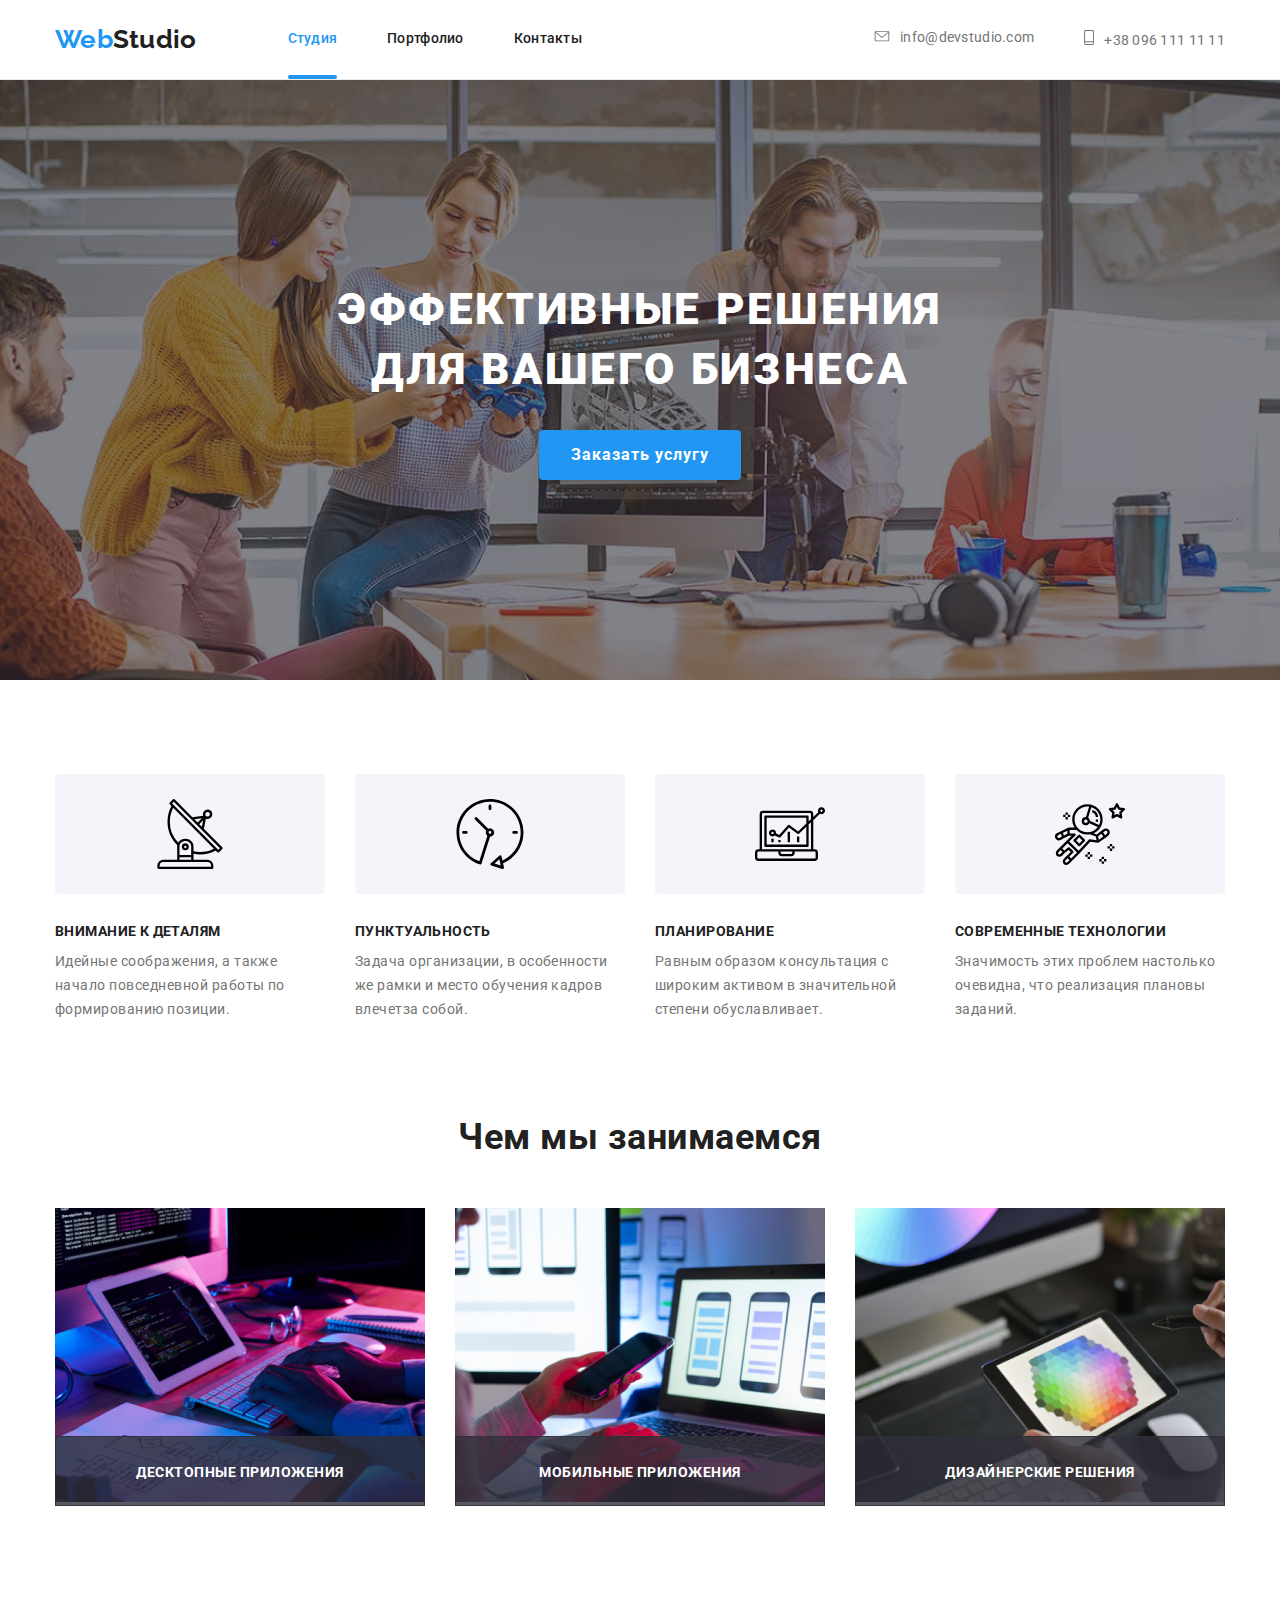
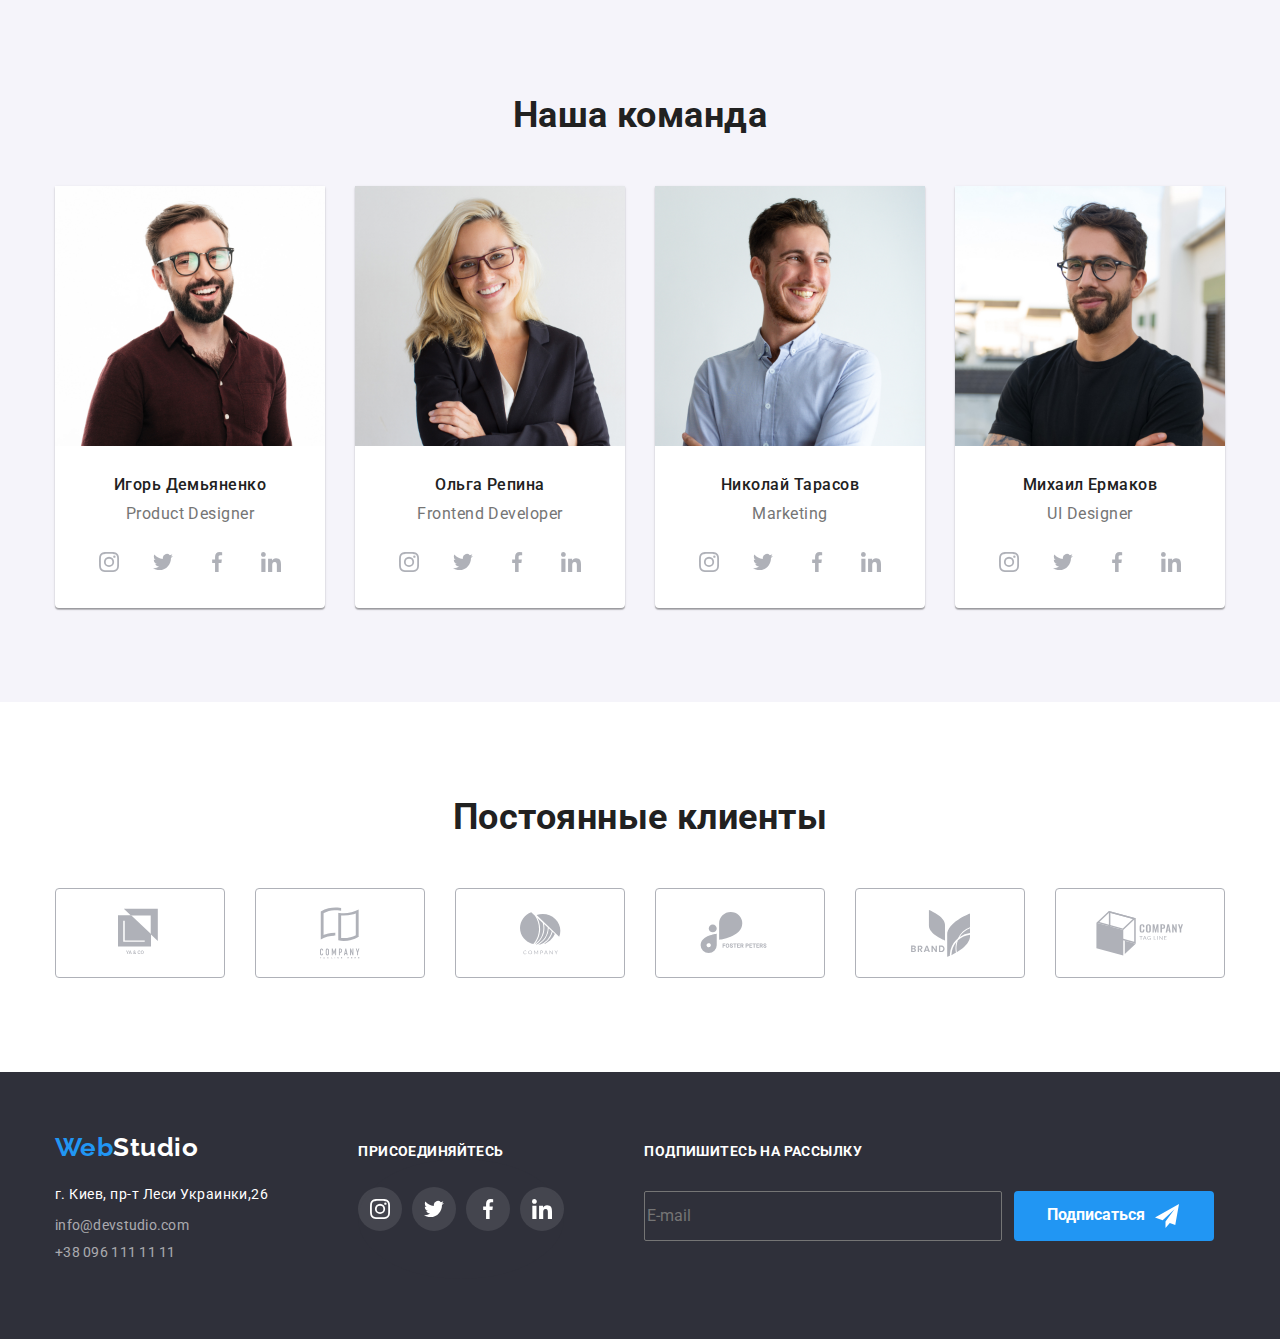
<file: index.html>
<!DOCTYPE html>
<html lang="ru">

<head>
    <meta charset="UTF-8">
    <meta http-equiv="X-UA-Compatible" content="IE=edge">
    <meta name="viewport" content="width=device-width, initial-scale=1.0">
    <link rel="preconnect" href="https://fonts.googleapis.com">
    <link rel="preconnect" href="https://fonts.gstatic.com" crossorigin>
    <link
        href="https://fonts.googleapis.com/css2?family=Raleway:wght@700&family=Roboto:wght@400;500;700;900&display=swap"
        rel="stylesheet">
    <title lang="en">WebStudio</title>
    <link rel="stylesheet" href="./css/modern-normalize.css">
    <link rel="stylesheet" href="./css/style.css">

</head>

<body>
    <!-- header -->
    <header class="header">

        <!--navigation-->
        <div class="container header-container">
            <nav class="header-nav">
                <a href="#" class="logo">Web<span class="second-logo">Studio</span></a>
                <ul class="header-list list">

                    <li class="header-item">
                        <a href="./index.html" class="link-header currecnt">Студия</a>
                    </li>

                    <li class="header-item">
                        <a href="./portfolio.html" class="link-header">Портфолио</a>
                    </li>

                    <li class="header-item">
                        <a href="" class="link-header">Контакты</a>
                    </li>
                </ul>
            </nav>
            <!--contacts-->
            <ul class="header-cont-list list">
                <li class="header-cont-item">
                    <a href="mailto:info@devstudio.com" class="contacts">
                        <svg class="header-icon" width="16" height="11">
                            <use href="./images/svg/sprite.svg#icon-mail-icon"></use>
                        </svg>info@devstudio.com
                    </a>
                </li>
                <li class="header-cont-item">
                    <a href="tel:+380961111111" class="contacts">
                        <svg class="header-icon" width="10" height="15">
                            <use href="./images/svg/sprite.svg#icon-phone-icon"></use>
                        </svg>+38 096 111 11 11
                    </a>
                </li>
            </ul>
        </div>

    </header>
    <!-- main -->
    <main>

        <!--hero-->

        <section class="hero">

            <h1 class="hero-title">Эффективные решения для вашего бизнеса</h1>
            <button type="button" class="button" data-modal-open>Заказать услугу</button>

        </section>

        <!-- our abilities -->
        <section class=" qualities section">
            <div class="container qualities-container">

                <ul class="qualities-list list">

                    <li class="qualities-item">
                        <div class="icon-container">
                            <svg class="icon" width="70" height="70">
                                <use href="./images/svg/sprite.svg#icon-feature1"></use>
                            </svg>
                        </div>
                        <h3 class="title-paragraph">Внимание к деталям</h3>
                        <p class="paragraph">Идейные соображения, а также начало повседневной работы
                            по формированию
                            позиции.</p>
                    </li>

                    <li class="qualities-item">
                        <div class="icon-container">
                            <svg class="icon" width="70" height="70">
                                <use href="./images/svg/sprite.svg#icon-feature2"></use>
                            </svg>
                        </div>
                        <h3 class="title-paragraph">Пунктуальность</h3>
                        <p class="paragraph">Задача организации, в особенности же рамки и место
                            обучения кадров влечетза
                            собой.</p>
                    </li>

                    <li class="qualities-item">
                        <div class="icon-container">
                            <svg class="icon" width="70" height="70">
                                <use href="./images/svg/sprite.svg#icon-feature3"></use>
                            </svg>
                        </div>
                        <h3 class="title-paragraph">Планирование</h3>
                        <p class="paragraph">Равным образом консультация с широким активом в
                            значительной степени
                            обуславливает.</p>
                    </li>

                    <li class="qualities-item">
                        <div class="icon-container">
                            <svg class="icon" width="70" height="70">
                                <use href="./images/svg/sprite.svg#icon-feature4"></use>
                            </svg>
                        </div>
                        <h3 class="title-paragraph">Современные технологии</h3>
                        <p class="paragraph">Значимость этих проблем настолько очевидна, что
                            реализация плановы заданий.
                        </p>
                    </li>
                </ul>
            </div>
        </section>

        <!--photo in office-->
        <section class="work section">

            <div class="container work-container">
                <h2 class="title">Чем мы занимаемся</h2>

                <ul class="work-list list">

                    <li class="work-item">
                        <img src="./images/1.jpg" alt="работа за кодом" width="370" height="294">
                        <div class="img-list">
                            <p class="work-text">Десктопные приложения</p>
                        </div>
                    </li>

                    <li class="work-item">
                        <img src="./images/2.jpg" alt="работа над проектом" width="370" height="294">
                        <div class="img-list">
                            <p class="work-text">Мобильные приложения</p>
                        </div>
                    </li>

                    <li class="work-item">
                        <img src="./images/3.jpg" alt="работа над проектом" width="370" height="294">
                        <div class="img-list">
                            <p class="work-text">Дизайнерские решения</p>
                        </div>
                    </li>
                </ul>
            </div>

        </section>

        <!--our team-->
        <section class="team section">

            <div class="container">

                <h2 class="title">Наша команда</h2>
                <ul class="team-list list">
                    <li class="team-item">
                        <div class="team-description">
                            <img class="team-photo" src="./images/person1.jpg" alt="Игорь Демьяненко" width="270"
                                height="260">
                            <div class="team-section">

                                <h3 class="name-team">Игорь Демьяненко</h3>
                                <p class="role-team">Product Designer</p>

                                <ul class="mate">
                                    <li class="mate-item">
                                        <a class="social-links" href="https://www.instagram.com/">
                                            <svg class="social-icon" width="20" height="20">
                                                <use href="./images/svg/sprite.svg#icon-instagram"></use>
                                            </svg>
                                        </a>
                                    </li>
                                    <li class="mate-item">
                                        <a class="social-links" href="https://twitter.com/">
                                            <svg class="social-icon" width="20" height="20">
                                                <use href="./images/svg/sprite.svg#icon-twitter"></use>
                                            </svg>
                                        </a>
                                    </li>
                                    <li class="mate-item">
                                        <a class="social-links" href="https://www.facebook.com/">
                                            <svg class="social-icon" width="20" height="20">
                                                <use href="./images/svg/sprite.svg#icon-facebook"></use>
                                            </svg>
                                        </a>
                                    </li>
                                    <li class="mate-item">
                                        <a class="social-links" href="https://www.linkedin.com/">
                                            <svg class="social-icon" width="20" height="20">
                                                <use href="./images/svg/sprite.svg#icon-linkedin"></use>
                                            </svg>
                                        </a>
                                    </li>

                                </ul>
                            </div>
                        </div>
                    </li>
                    <li class="team-item">
                        <div class="+">
                            <img class="team-photo" src="./images/person2.jpg" alt="Ольга Репина" width="270"
                                height="260">
                            <div class="team-section">

                                <h3 class="name-team">Ольга Репина</h3>
                                <p class="role-team">Frontend Developer</p>

                                <ul class="mate">
                                    <li class="mate-item">
                                        <a class="social-links" href="https://www.instagram.com/">
                                            <svg class="social-icon" width="20" height="20">
                                                <use href="./images/svg/sprite.svg#icon-instagram"></use>
                                            </svg>
                                        </a>
                                    </li>
                                    <li class="mate-item">
                                        <a class="social-links" href="https://twitter.com/">
                                            <svg class="social-icon" width="20" height="20">
                                                <use href="./images/svg/sprite.svg#icon-twitter"></use>
                                            </svg>
                                        </a>
                                    </li>
                                    <li class="mate-item">
                                        <a class="social-links" href="https://www.facebook.com/">
                                            <svg class="social-icon" width="20" height="20">
                                                <use href="./images/svg/sprite.svg#icon-facebook"></use>
                                            </svg>
                                        </a>
                                    </li>
                                    <li class="mate-item">
                                        <a class="social-links" href="https://www.linkedin.com/">
                                            <svg class="social-icon" width="20" height="20">
                                                <use href="./images/svg/sprite.svg#icon-linkedin"></use>
                                            </svg>
                                        </a>
                                    </li>
                                </ul>
                            </div>
                        </div>
                    </li>
                    <li class="team-item">
                        <div class="team-description">
                            <img class="team-photo" src="./images/person3.jpg" alt="Николай Тарасов" width="270"
                                height="260">
                            <div class="team-section">

                                <h3 class="name-team">Николай Тарасов</h3>
                                <p class="role-team">Marketing</p>

                                <ul class="mate">
                                    <li class="mate-item">
                                        <a class="social-links" href="https://www.instagram.com/">
                                            <svg class="social-icon" width="20" height="20">
                                                <use href="./images/svg/sprite.svg#icon-instagram"></use>
                                            </svg>
                                        </a>
                                    </li>
                                    <li class="mate-item">
                                        <a class="social-links" href="https://twitter.com/">
                                            <svg class="social-icon" width="20" height="20">
                                                <use href="./images/svg/sprite.svg#icon-twitter"></use>
                                            </svg>
                                        </a>
                                    </li>
                                    <li class="mate-item">
                                        <a class="social-links" href="https://www.facebook.com/">
                                            <svg class="social-icon" width="20" height="20">
                                                <use href="./images/svg/sprite.svg#icon-facebook"></use>
                                            </svg>
                                        </a>
                                    </li>
                                    <li class="mate-item">
                                        <a class="social-links" href="https://www.linkedin.com/">
                                            <svg class="social-icon" width="20" height="20">
                                                <use href="./images/svg/sprite.svg#icon-linkedin"></use>
                                            </svg>
                                        </a>
                                    </li>
                                </ul>
                            </div>
                        </div>
                    </li>
                    <li class="team-item">
                        <div class="team-description">
                            <img class="team-photo" src="./images/person4.jpg" alt="Михаил Ермаков" width="270"
                                height="260">
                            <div class="team-section">

                                <h3 class="name-team">Михаил Ермаков</h3>
                                <p class="role-team">UI Designer</p>

                                <ul class="mate">
                                    <li class="mate-item">
                                        <a class="social-links" href="https://www.instagram.com/">
                                            <svg class="social-icon" width="20" height="20">
                                                <use href="./images/svg/sprite.svg#icon-instagram"></use>
                                            </svg>
                                        </a>
                                    </li>
                                    <li class="mate-item">
                                        <a class="social-links" href="https://twitter.com/">
                                            <svg class="social-icon" width="20" height="20">
                                                <use href="./images/svg/sprite.svg#icon-twitter"></use>
                                            </svg>
                                        </a>
                                    </li>
                                    <li class="mate-item">
                                        <a class="social-links" href="https://www.facebook.com/">
                                            <svg class="social-icon" width="20" height="20">
                                                <use href="./images/svg/sprite.svg#icon-facebook"></use>
                                            </svg>
                                        </a>
                                    </li>
                                    <li class="mate-item">
                                        <a class="social-links" href="https://www.linkedin.com/">
                                            <svg class="social-icon" width="20" height="20">
                                                <use href="./images/svg/sprite.svg#icon-linkedin"></use>
                                            </svg>
                                        </a>
                                    </li>
                                </ul>
                            </div>
                        </div>
                    </li>
                </ul>

            </div>

        </section>
        <!-- permanent clients -->
        <section class="section">
            <div class="container clients">
                <h2 class="title">Постоянные клиенты</h2>
                <ul class="section-list clients">
                    <li class="item">
                        <a class="link" href="">
                            <svg class="clients-icon" width="44" height="50">
                                <use href="./images/svg/sprite.svg#icon-client1"></use>
                            </svg>
                        </a>
                    </li>
                    <li class="item">
                        <a class="link" href="">
                            <svg class="clients-icon" width="40" height="52">
                                <use href="./images/svg/sprite.svg#icon-client2"></use>
                            </svg>
                        </a>
                    </li>
                    <li class="item">
                        <a class="link" href="">
                            <svg class="clients-icon" width="41" height="43">
                                <use href="./images/svg/sprite.svg#icon-client3"></use>
                            </svg>
                        </a>
                    </li>
                    <li class="item">
                        <a class="link" href="">
                            <svg class="clients-icon" width="80" height="42">
                                <use href="./images/svg/sprite.svg#icon-client4"></use>
                            </svg>
                        </a>
                    </li>
                    <li class="item">
                        <a class="link" href="">
                            <svg class="clients-icon" width="59" height="47">
                                <use href="./images/svg/sprite.svg#icon-client5"></use>
                            </svg>
                        </a>
                    </li>
                    <li class="item">
                        <a class="link" href="">
                            <svg class="clients-icon" width="88" height="45">
                                <use href="./images/svg/sprite.svg#icon-client6"></use>
                            </svg>
                        </a>
                    </li>
                </ul>
            </div>
        </section>

    </main>
    <!-- footer -->
    <footer class="footer">
        <section class="container for-footer">
            <div class="container-adress">
                <a href="#" class="logo" lang="en">Web<span class="footer-logo" lang="en">Studio</span></a>
                <address>
                    <a href="https://goo.gl/maps/RDHDDq4snq1ku4gn6" target="_blank" class="office">г. Киев, пр-т
                        Леси Украинки,26</a>
                </address>

                <ul class="footer-section">
                    <li class="footer-item"><a href="mailto:info@devstudio.com"
                            class="contacts transparency">info@devstudio.com</a></li>
                    <li class="footer-item"><a href="tel:+380961111111" class="contacts transparency">+38 096 111 11
                            11</a>
                    </li>
                </ul>
            </div>

            <div class="container-social">

                <span class="footer-text">присоединяйтесь</span>
                <ul class="footer social-links">
                    <li class="social-item">
                        <a class="social-links" href="https://www.instagram.com/">
                            <svg class="social-icon" width="20" height="20">
                                <use href="./images/svg/sprite.svg#icon-instagram"></use>
                            </svg>
                        </a>
                    </li>
                    <li class="social-item">
                        <a class="social-links" href="https://twitter.com/">
                            <svg class="social-icon" width="20" height="20">
                                <use href="./images/svg/sprite.svg#icon-twitter"></use>
                            </svg>
                        </a>
                    </li>
                    <li class="social-item">
                        <a class="social-links" href="https://www.facebook.com/">
                            <svg class="social-icon" width="20" height="20">
                                <use href="./images/svg/sprite.svg#icon-facebook"></use>
                            </svg>
                        </a>
                    </li>
                    <li class="social-item">
                        <a class="social-links" href="https://www.linkedin.com/">
                            <svg class="social-icon" width="20" height="20">
                                <use href="./images/svg/sprite.svg#icon-linkedin"></use>
                            </svg>
                        </a>
                    </li>
                </ul>

            </div>

            <div class="container-email">
                <span class="footer-text">Подпишитесь на рассылку</span>
                <form class="footer-email">
                    <label for="email">
                        <input class="email-box" type="email" id="email" name="email" placeholder="E-mail">
                    </label>
                    <button type="submit" class="footer-submit-btn">Подписаться</button>
                </form>
            </div>


        </section>
    </footer>
    <!-- Modal window -->
    <div class="backdpor is-hidden" data-modal>
        <div class="modal">
            <button class="close-modal" data-modal-close>
                <svg class="icon-cross" width="11" height="11">
                    <use href="./images/modal-svg/symbol-defs.svg#icon-cross"></use>
                </svg>
            </button>
            <b class="modal-headline">Оставьте свои данные, мы вам перезвоним</b>
            <form class="modal-form">
                <label class="form-input-box">
                    Имя
                    <input type="text" name="user-name" class="form-input" required>
                    <svg class="form-input-icon">
                        <use href='./images/modal-svg/symbol-defs.svg#icon-person-name'></use>
                    </svg>
                </label>

                <label class="form-input-box">
                    Телефон
                    <input type="tel" name="" class="form-input" pattern="[0-9]{10}" title="0500505050" required>
                    <svg class="form-input-icon">
                        <use href='./images/modal-svg/symbol-defs.svg#icon-call'></use>
                    </svg>
                </label>

                <label class="form-input-box">
                    Почта
                    <input type="email" name="" class="form-input">
                    <svg class="form-input-icon">
                        <use href='./images/modal-svg/symbol-defs.svg#icon-massage'></use>
                    </svg>
                </label>

                <div class="message-box">
                    <textarea name="user-msg" class="form-message"></textarea>
                    <label class="textarea-label">
                        Комментарий
                    </label>
                </div>


                <label for="checkbox" class="check-text">Соглашаюсь с рассылкой и принимаю <a href="#">Условия
                        договора</a>
                    <input class="checkbox" type="checkbox" name="checkbox" id="checkbox">
                    <span class="checkbox-check"></span>
                </label>
                <button type="submit" class="form-submit-btn">Отправить</button>
            </form>

        </div>
    </div>
    <!-- script -->
    <script src="./js/modal.js"></script>
</body>

</html>
</file>
<file: css/style.css>
:root {
  --text-primary: #212121;
  --theme-color: #2196f3;
  --paragraph-color: #757575;
  --primary-font: 'Roboto';
  --secondary-font: 'Relaway';
  --box-color: #2f303a;
  --white-color: #ffffff;
  --social-links-prime-color: #afb1b8;
  --time-cubic: cubic-bezier(0.4, 0, 0.2, 1);
}

body {
  font-family: 'Roboto', sans-serif;
  font-style: normal;
  text-transform: none;
  background-color: var(--white-color);
  letter-spacing: 0.03em;
}

p,
h1,
h2,
h3,
h4,
h5,
h6 {
  margin: 0;
}
ul,
ol {
  list-style: none;
  margin: 0;
  padding: 0;
}

a {
  text-decoration: none;
}

address {
  font-family: Roboto;
  font-style: normal;
  font-size: 14px;
  line-height: 1.71;
  margin-top: 20px;
}

.list {
  list-style: none;
}

.container {
  width: 1200px;
  padding-right: 15px;
  padding-left: 15px;
  margin: 0 auto;
}

.section {
  padding-top: 94px;
  padding-bottom: 94px;
}
/* start header styles  */

.header {
  padding-top: 24px;
  padding-bottom: 24px;
  border-bottom: 1px solid #ececec;

  font-family: Roboto;
  font-weight: 500;
  font-size: 14px;
  line-height: 1.14;
  letter-spacing: 0.02em;
  background-color: var(--white-color);

  /* position: fixed;
  z-index: 100;
  width: 100%; */
}

.header-container {
  display: flex;
  justify-content: space-between;
  align-items: center;
}

.header-nav {
  display: flex;
  align-items: center;
}

.header-list {
  display: flex;
}

.header-item:not(:last-child) {
  margin-right: 50px;
}

.header-cont-list {
  display: inline-flex;
  align-content: center;
}

.header-cont-item + .header-cont-item {
  margin-left: 50px;
}

/* logo */
.logo {
  margin-right: 91px;
  font-family: Raleway;
  font-weight: 700;
  font-size: 26px;
  line-height: 1.19;
  color: var(--theme-color);
}
.second-logo {
  font-family: Raleway;
  font-weight: 700;
  font-size: 26px;
  line-height: 1.19;
  color: var(--text-primary);
}

/* end logo */

/* link */

.link-header {
  font-family: Roboto;
  font-weight: 500;
  font-size: 14px;

  padding-bottom: 32px;
  position: relative;
  line-height: 1.14;
  letter-spacing: 0.02em;
  color: var(--text-primary);

  transition-property: color;
  transition-duration: 250ms;
  transition-timing-function: var(--time-cubic);
}

.contacts:hover,
.contacts:focus,
.link-header:hover,
.link-header:focus {
  color: var(--theme-color);
}
.contacts:hover::after,
.link-header:hover::after {
  opacity: 1;
  transform: scale(1);
}
/* end link */

/* contacts */

.contacts {
  font-family: Roboto;
  font-weight: 400;
  font-size: 14px;
  line-height: 1.14;
  letter-spacing: 0.02em;
  color: var(--paragraph-color);

  transition-property: color;
  transition-duration: 250ms;
  transition-timing-function: var(--time-cubic);
}

.currecnt {
  color: var(--theme-color);
}

.currecnt::after {
  position: absolute;
  content: '';
  bottom: -0.2px;
  display: block;
  width: 100%;
  height: 4px;
  background-color: var(--theme-color);
  border-radius: 2px;
}

.header-icon {
  fill: currentColor;
  margin-right: 10px;
}

/* end header styles */

/* hero sectoin */

.hero {
  padding-top: 200px;
  padding-bottom: 200px;
  text-align: center;
  background-image: linear-gradient(to right, rgba(47, 48, 58, 0.6), rgba(47, 48, 58, 0.6)),
    url(../images/svg/Hero-img.jpg);
  background-size: cover;
  background-repeat: no-repeat;
  background-position: center;
}

.hero-title {
  font-family: Roboto;
  width: 696px;
  margin-right: auto;
  margin-left: auto;

  font-weight: 900;
  font-size: 44px;
  line-height: 1.36;
  text-align: center;
  letter-spacing: 0.06em;
  text-transform: uppercase;
  color: var(--white-color);
}

/* start modal */

.backdpor {
  position: fixed;
  left: 0;
  top: 0;
  z-index: 100;
  width: 100%;
  height: 100%;
  background-color: rgba(0, 0, 0, 0.2);
  backdrop-filter: blur(10px);
  opacity: 1;
  transition: opacity 250ms var(--time-cubic), visibility 250ms var(--time-cubic);
}

.backdpor.is-hidden .modal {
  transform: translate(-50%, -50%) scale(0, 9);

  transition: transform 250ms var(--time-cubic);
}

.backdpor.is-hidden {
  opacity: 0;
  pointer-events: none;
  visibility: hidden;
}

.modal {
  display: block;
  position: absolute;
  top: 50%;
  left: 50%;
  width: 528px;
  height: 581px;
  padding: 40px;
  border-radius: 4px;

  transform: translate(-50%, -50%) scale(1);
  transition: transform 250ms var(--time-cubic), opacity 250ms var(--time-cubic),
    scale 250ms var(--time-cubic);

  background-color: var(--white-color);
  box-shadow: 0px 2px 1px 0px rgba(0, 0, 0, 0.2), 0px 1px 1px 0px rgba(0, 0, 0, 0.14),
    0px 1px 3px 0px rgba(0, 0, 0, 0.12);
}

.close-modal {
  position: absolute;
  top: 8px;
  right: 8px;
  width: 30px;
  height: 30px;
  align-items: center;
  justify-content: center;
  border: 1px solid rgba(0, 0, 0, 0.1);
  border-radius: 50%;

  background-color: rgba(255, 255, 255, 1);
  cursor: pointer;
}

.close-modal:hover .icon-cross {
  fill: var(--theme-color);
}

.icon-cross {
  fill: var(--text-primary);
  transition: fill linear 250ms var(--time-cubic);
}

.modal-headline {
  font-size: 19px;
  line-height: 1.1;
  text-align: center;
  letter-spacing: 0.03em;

  color: var(--text-primary);
}

.modal-form {
  margin-top: 12px;
  text-align: center;
}
.form-input-box {
  display: block;
  text-align: left;
  margin-bottom: 10px;
  color: var(--paragraph-color);
  font-size: 12px;
  position: relative;
}

.textarea-label {
  display: block;
  color: var(--paragraph-color);
  font-size: 12px;
  position: absolute;
  top: 0;
  transform: translate(10px, 14px);
  transition: 0.1s linear transform;
}

.message-box {
  position: relative;
  margin: 30px 0;
}

.form-input,
.form-message {
  width: 100%;
  height: 40px;
  border: 1px solid rgba(33, 33, 33, 0.2);
  border-radius: 4px;
  margin-top: 4px;
  padding: 0 10px 0 35px;
  transition: 0.3s linear border;
}

.form-input:focus {
  outline: none;
  border: 1px solid var(--theme-color);
}

.form-input:focus + .form-input-icon {
  fill: var(--theme-color);
}

.form-message {
  font-family: inherit;
  resize: none;
  height: 120px;
  padding: 12px 16px;
  font-size: 14px;
}

.form-message::placeholder {
  color: transparent;
}

.form-message:focus {
  outline: 1px solid var(--theme-color);
}

.form-message:focus + .textarea-label,
.form-message:not(:placeholder-shown) + .textarea-label {
  transform: translate(0px, -15px);
}

.form-input-icon {
  display: block;
  width: 18px;
  height: 18px;
  position: absolute;
  top: 50%;
  left: 10px;
  transition: 0.3s linear fill;
}

.form-submit-btn {
  width: 200px;
  height: 50px;
  background-color: var(--theme-color);
  color: #fff;
  border: none;
  display: block;
  margin: 10px auto;
  border-radius: 4px;
  font-weight: 700;
  cursor: pointer;
  transition: 250ms var(--time-cubic) linear box-shadow,
    250ms var(--time-cubic) linear background-color;
}
.check-text {
  padding: 0 0 10px;
  display: inline-block;
  align-items: center;
  font-size: 14px;

  letter-spacing: 0.03em;
  color: var(--paragraph-color);
}

.check-text a {
  color: var(--theme-color);
  text-decoration: underline;
}

.checkbox {
  -webkit-appearance: none;
  -moz-appearance: none;
  appearance: none;
  position: absolute;
}

.checkbox-check {
  margin-right: 7px;
  display: block;
  float: left;
  border: 2px solid var(--text-primary);
  border-radius: 2px;
  width: 15px;
  height: 15px;
}

.checkbox:checked + .checkbox-check {
  background-color: var(--theme-color);
  background-image: url('../images/modal-svg/icon-check.svg');
  background-size: contain;
  background-origin: border-box;
  border: 2px solid var(--theme-color);
}

.form-submit-btn:hover {
  background-color: var(--theme-color);
  box-shadow: 0px 4px 4px rgba(0, 0, 0, 0.15);
}
/* end modal */

/* end hero section */

/* button */

.button {
  margin: 30px auto 0px;
  padding: 10px 32px;
  min-width: 136px;
  border: transparent;
  box-shadow: 0px 4px 4px rgba(0, 0, 0, 0.15);
  border-radius: 4px;

  font-weight: 700;
  font-size: 16px;
  line-height: 1.9;
  letter-spacing: 0.06em;
  color: var(--white-color);
  background-color: var(--theme-color);
  cursor: pointer;
  font-family: inherit;
}

/* end button */

/* Our qualities-list */

.icon-container {
  display: flex;
  justify-content: center;
  align-items: center;
  border-radius: 4px;
  margin-bottom: 30px;
  width: 270px;
  height: 120px;

  background-color: #f5f4fa;
}

.qualities-list {
  display: flex;
}

.qualities-item {
  width: 270px;
}

.qualities-item:not(:last-child) {
  margin-right: 30px;
}
/* end Our qualities-list */
.portfolio {
  font-weight: 1200px;
  font-size: 16px;
  line-height: 1.6;

  text-align: center;
  color: var(--text-primary);
}

/* features section */
.title-paragraph {
  font-family: Roboto;
  margin-bottom: 10px;
  font-weight: 700;
  font-size: 14px;
  line-height: 1.14;
  letter-spacing: 0.03em;
  text-transform: uppercase;
  color: var(--text-primary);
}
.paragraph {
  font-family: Roboto;
  font-size: 14px;
  line-height: 1.71;
  color: var(--paragraph-color);
}

/* end features section */

/* What we do */
.work {
  padding-top: 0;
}

.title {
  font-family: Roboto;
  margin-bottom: 50px;
  font-weight: 700;
  font-size: 36px;
  line-height: 1.17;
  text-align: center;
  color: var(--text-primary);
}

.work-list {
  display: flex;
}

.work-item {
  display: block;
  margin-right: 30px;
  position: relative;
}

.work-item:last-child {
  margin-right: 0;
}

.img-list {
  position: absolute;
  bottom: 0;
  display: block;
  border: 1px solid rgba(47, 48, 58, 0.8);
  background-color: rgba(47, 48, 58, 0.8);
  width: 370px;
  height: 70px;
  align-items: center;
  justify-content: center;
}

.work-text {
  padding: 27px;
  color: rgba(255, 255, 255, 1);
  font-size: 14px;
  font-weight: 700;
  line-height: 16px;
  text-align: center;
  text-transform: uppercase;
}
/* end what we do */

/* our team */

.team-list {
  display: flex;
  list-style: none;
  padding-left: 0;
  margin-top: 50px;
  margin-bottom: 0;
  align-items: center;
}

.team {
  background-color: #f5f4fa;
}

.team-discription {
  padding-top: 30px;
  padding-bottom: 30px;
}

.team-photo {
  display: block;
}

.name-team {
  margin-bottom: 10px;

  font-family: Roboto;
  font-weight: 500;
  font-size: 16px;

  line-height: 1.18;
  text-align: center;

  color: var(--text-primary);
}

.role-team {
  font-family: Roboto;
  font-size: 16px;
  line-height: 1.18;
  text-align: center;
  margin-top: 10px;
  margin-bottom: 0;

  color: var(--paragraph-color);
}

.team-item {
  padding-bottom: 24px;
  text-align: center;
  background-color: #ffffff;
  align-items: center;
  box-shadow: 0px 2px 1px rgb(0 0 0 / 20%), 0px 1px 1px rgb(0 0 0 / 14%),
    0px 1px 3px rgb(0 0 0 / 12%);
  border-radius: 0px 0px 4px 4px;
}

.team-section {
  padding-top: 30px;
}

.team-item:not(:last-child) {
  margin-right: 30px;
}

.mate {
  list-style: none;
  display: inline-flex;
  padding-left: 0;
  margin-top: 16px;
  justify-content: center;
  min-width: 206px;
  height: 44px;

  transition-property: color;
  transition-duration: 250ms;
  transition-timing-function: var(--time-cubic);
}

.mate-item {
  min-width: 44px;
}

.mate .mate-item:not(:first-child) {
  margin-left: 10px;
}

.mate-img {
  display: block;
}

.social-links {
  display: flex;
  align-items: center;
  justify-content: center;
  border: none;
  width: 44px;
  height: 44px;
  border-radius: 50%;
  color: var(--social-links-prime-color);

  transition-property: all;
  transition-duration: 250ms;
  transition-timing-function: var(--time-cubic);
}

.social-icon {
  fill: currentColor;
}

.mate .social-links:hover,
.mate .social-links:focus {
  background-color: var(--theme-color);
  color: var(--white-color);
}

/* end our team */

/* footer */
.footer {
  background-color: var(--box-color);
  padding-top: 60px;
  padding-bottom: 60px;
}

.footer-logo,
.office {
  color: var(--white-color);
}
.transparency {
  color: rgba(255, 255, 255, 0.6);
}

.footer-section {
  margin-top: 9px;
  padding-left: 0;
}

.footer-item:not(:last-child) {
  margin-bottom: 9px;
}

.container-social {
  min-width: 206px;
  display: flex;
  flex-direction: column;
  margin-left: 69px;
}

.footer-text {
  font-weight: 700;
  line-height: 16px;
  text-transform: uppercase;
  color: var(--white-color);
  font-size: 14px;
  letter-spacing: 0.03em;
}

.footer.social-links {
  min-width: 206px;
  height: 44px;
  padding-left: 0;
  display: flex;
  justify-content: start;

  transition-property: color;
  transition-duration: 250ms;
  transition-timing-function: var(--time-cubic);
}

.footer.social-links .social-links {
  background-color: rgba(255, 255, 255, 0.1);
  color: var(--white-color);

  transition-property: all;
  transition-duration: 250ms;
  transition-timing-function: var(--time-cubic);
}

.social-item {
  margin-bottom: 20px;
}

.footer.social-links .social-item:not(:first-child) {
  margin-left: 10px;
}

.footer.social-links .social-links:hover,
.footer.social-links .social-links:focus {
  background-color: var(--theme-color);
}

.container.for-footer {
  margin: 0 auto;
  width: 1200px;
  padding-left: 15px;
  padding-right: 15px;
  display: flex;
  align-items: baseline;
}

.container-address {
  display: flex;
  flex-direction: column;
  min-width: 69px;
  padding-top: 45px;
  padding-bottom: 28px;
}

/* footer email */

.container-email {
  margin: 0 80px;
}

.email-box {
  background-color: inherit;
  color: var(--paragraph-color);
  width: 358px;
  height: 50px;

  border: 1px solid var(--paragraph-color);
  border-radius: 2px;
}

.footer-email {
  display: flex;
  align-items: center;

  padding: 10px 0px 0px;
}

.footer-submit-btn {
  text-align: justify;
  padding-left: 33px;
  width: 200px;
  height: 50px;
  background-color: var(--theme-color);
  background-image: url(../images/modal-svg/telegram.svg);
  background-repeat: no-repeat;
  background-position: 80%;
  color: #fff;
  border: none;
  margin: 20px 12px;
  border-radius: 4px;
  font-weight: 700;
  cursor: pointer;
}
/* Clients */

.link {
  font-family: Roboto;
  font-weight: 500;
  font-size: 14px;

  position: relative;
  line-height: 1.14;
  letter-spacing: 0.02em;
  color: var(--text-primary);
}

.link::after {
  position: absolute;
  content: '';
  bottom: -0.2px;
  display: block;
  width: 100%;
  height: 4px;
  background-color: var(--theme-color);
  opacity: 0;
  transform: scale(0);
  transition: opacity 250ms var(--time-cubic), transform 250ms var(--time-cubic);
  border-radius: 2px;
}

.container.clients {
  margin: 0 auto;
  width: 1200px;
  padding-left: 15px;
  padding-right: 15px;
}

.container.clients .section-list {
  display: flex;
  padding-left: 0;
  margin-top: 50px;
  margin-bottom: 0;
  align-items: center;
}

.container.team .section-list {
  list-style: none;
  display: flex;
  padding-left: 0;
  margin-top: 50px;
  margin-bottom: 0;
  align-items: center;
}

.section-list .item {
  width: 270px;
  text-align: start;
  display: block;
}

.clients-icon {
  fill: currentColor;
}

.section-list.clients .link {
  color: var(--social-links-prime-color);
  display: flex;
  align-items: center;
  justify-content: center;
  min-width: 170px;
  height: 90px;
  border: 1px solid #afb1b8;
  border-radius: 4px;

  transition-property: color;
  transition-duration: 250ms;
  transition-timing-function: var(--time-cubic);
}

.section-list .item:not(:first-child) {
  margin-left: 30px;
}

.section-list .link:hover,
.section-list .link:focus {
  color: var(--theme-color);
  border: 1px solid var(--theme-color);
}

/* End clients */

/*main portfolio*/

/* buttons */
.porfolio-btn-list {
  display: flex;
  justify-content: center;
  margin-bottom: 50px;
}

.portfolio-item:not(:last-child) {
  margin-right: 8px;
}

.button-portfolio {
  background-color: #f5f4fa;
  padding: 6px 22px;
  border: transparent;
  border-radius: 4px;
  font-style: normal;
  font-weight: 500;
  font-size: 16px;
  line-height: 1.62;
  font-family: inherit;
  color: var(--text-primary);

  transition-property: all;
  transition-duration: 250ms;
  transition-timing-function: var(--time-cubic);
}
.button-portfolio:hover,
.button-portfolio:focus {
  cursor: pointer;
  background-color: var(--theme-color);
  color: var(--white-color);

  box-shadow: 0px 2px 2px 0px rgba(0, 0, 0, 0.12), 0px 1px 2px 0px rgba(0, 0, 0, 0.08),
    0px 3px 1px 0px rgba(0, 0, 0, 0.1);
}
/* end buttons */

/* list of works */

.portfolio-work-list {
  display: flex;
  flex-wrap: wrap;
  margin-left: auto;
  margin-right: auto;
  padding: 0;
}

.portfolio-work-item {
  transition: transform 250ms var(--time-cubic);
}

.portfolio-work-item:not(:nth-child(3n)) {
  margin-right: 30px;
}
.portfolio-work-item:not(:nth-last-child(-n + 3)) {
  margin-bottom: 30px;
}

.portfolio-work-item:focus,
.portfolio-work-item:hover {
  cursor: pointer;
  box-shadow: 1px 4px 6px 0px rgba(0, 0, 0, 0.16), 0px 4px 4px 0px rgba(0, 0, 0, 0.06),
    0px 1px 1px 0px rgba(0, 0, 0, 0.12);
}

.portfolio-img {
  display: block;
}

.portfolio-description {
  padding: 20px 24px;
  border-right: 1px solid #eeeeee;
  border-bottom: 1px solid #eeeeee;
  border-left: 1px solid #eeeeee;
}

.portfolio-card {
  position: relative;
  overflow: hidden;
}

.description {
  font-weight: normal;
  font-size: 18px;
  letter-spacing: 0.03em;
  position: absolute;
  top: 0;
  left: 0;
  line-height: 1.56;
  color: var(--white-color);
  text-align: start;
  padding: 63px 24px 63px 24px;
  margin-top: 0;
  margin-bottom: 0;
  display: block;
  transition: transform 250ms var(--time-cubic);
  transform: translateY(100%);
  background-color: rgba(33, 150, 243, 0.9);
}

.portfolio-link:hover .description,
.portfolio-link:focus .description {
  transform: translateY(0);
}

.portfolio-works {
  margin-bottom: 4px;
  font-weight: 700;
  font-size: 18px;
  line-height: 2;
  letter-spacing: 0.06em;
  color: var(--text-primary);
}

.portfolio-work-type {
  font-weight: 400;
  font-size: 16px;
  line-height: 1.87;
  letter-spacing: 0.03em;
  color: var(--paragraph-color);
}

/* edn work list */

.title-portfolio {
  font-family: Roboto;
  font-weight: 700;
  font-size: 18px;
  text-align: left;
  margin-bottom: 4px;
  line-height: 2;
  letter-spacing: 0.06em;

  color: var(--text-primary);
}

.paragraph-portfolio {
  font-family: Roboto;
  text-align: left;
  font-size: 16px;
  line-height: 1.8;

  color: var(--paragraph-color);
}
/* end portfolio */
</file>
